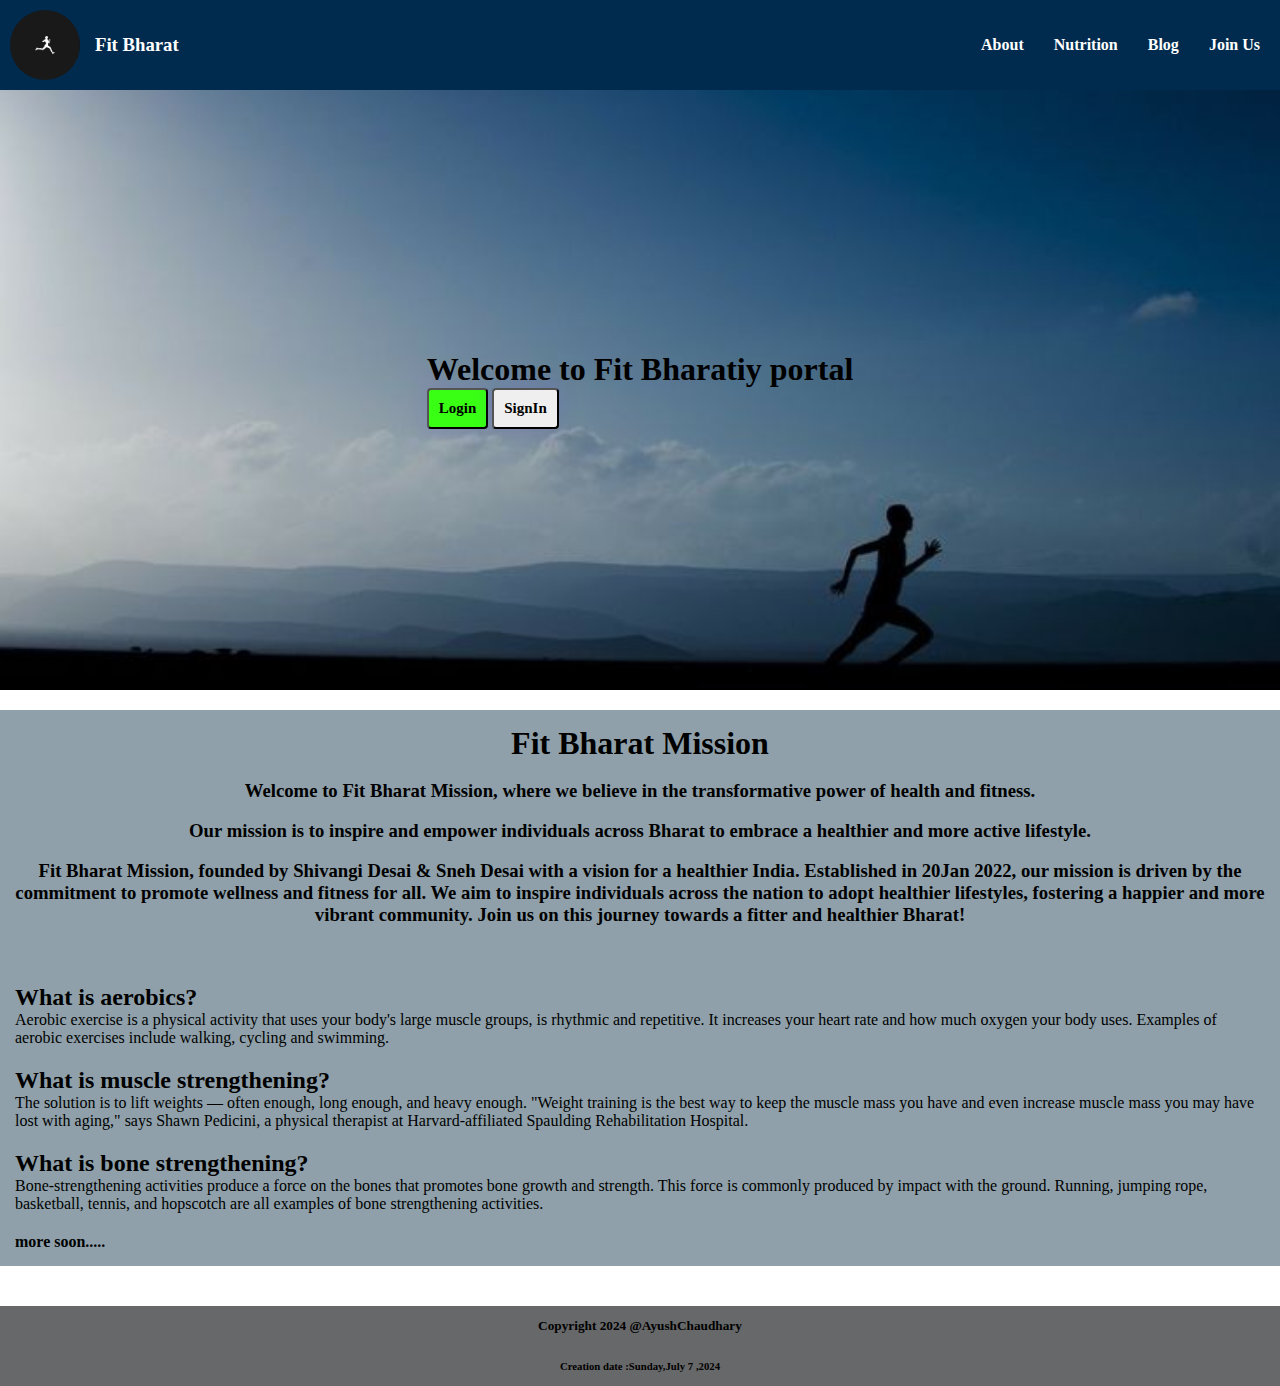
<file: index.html>
<!DOCTYPE html>
<html lang="en">
<head>
  <meta charset="UTF-8">
  <meta name="viewport" content="width=device-width, initial-scale=1.0">
  <title>Home</title>
  <link rel="stylesheet" href="style.css">
</head>
<body>
  <div id="nav">
    <div id="brand">
      <img src="assets/brand-logo.jpeg" alt="">
      <h3 style="color:#fff">Fit Bharat</h3>
    </div>
    <div id="header">
      <h4 class="navbarItem" >About</h4>
      <h4 class="navbarItem">Nutrition</h4>
      <h4 class="navbarItem" >Blog</h4>
      <h4 class="navbarItem" >Join Us</h4>
    </div>
  
  </div>
  <div id="cover">
    <div id="page1">

      <h1 class="welcomeText">Welcome to <strong>Fit Bharatiy portal</strong></h1>
      <button id="loginBtn" class="btn" onclick="
        window.location.href = 'login-form.html';
      ">Login</button>
      <button id="signinBtn" class="btn" onclick="
        window.location.href = 'signin-form.html';
      ">SignIn</button>
    
    </div>
  </div>
  
  <div id="page2">
    <div class="aboutUs">
      <h1>Fit Bharat Mission</h1> <br>
      <h3>Welcome to Fit Bharat Mission, where we believe in the transformative power of health and fitness.
      </h3> <br>
      <h3>Our mission is to inspire and empower individuals across Bharat to embrace a healthier and more active lifestyle.
      </h3> <br>
      <h3>Fit Bharat Mission, founded by Shivangi Desai & Sneh Desai with a vision for a healthier India. Established in 20Jan 2022, our mission is driven by the commitment to promote wellness and fitness for all. We aim to inspire individuals across the nation to adopt healthier lifestyles, fostering a happier and more vibrant community.
        Join us on this journey towards a fitter and healthier Bharat!</h3> 
    </div> <br>
    <div class="categories">
      <h2>What is aerobics?</h2>
      <p>Aerobic exercise is a physical activity that uses your body's large muscle groups, is rhythmic and repetitive. It increases your heart rate and how much oxygen your body uses. Examples of aerobic exercises include walking, cycling and swimming.</p>
    </div>
    <div class="categories">
      <h2>What is muscle strengthening?</h2>
      <p>The solution is to lift weights — often enough, long enough, and heavy enough. "Weight training is the best way to keep the muscle mass you have and even increase muscle mass you may have lost with aging," says Shawn Pedicini, a physical therapist at Harvard-affiliated Spaulding Rehabilitation Hospital.</p>
    </div>
    <div class="categories">
      <h2>What is bone strengthening?</h2>
      <p>Bone-strengthening activities produce a force  on the bones that promotes bone growth and strength. This force is commonly produced by impact with the ground. Running, jumping rope, basketball, tennis, and hopscotch are all examples of bone strengthening activities.
      </p>
    </div>
    <h4>more soon.....</h4>
  </div>
  <footer>
    <h5>Copyright 2024 @AyushChaudhary</h5>
    <h6>Creation date :Sunday,July 7 ,2024</h6>
  </footer>
</body>
</html>
</file>
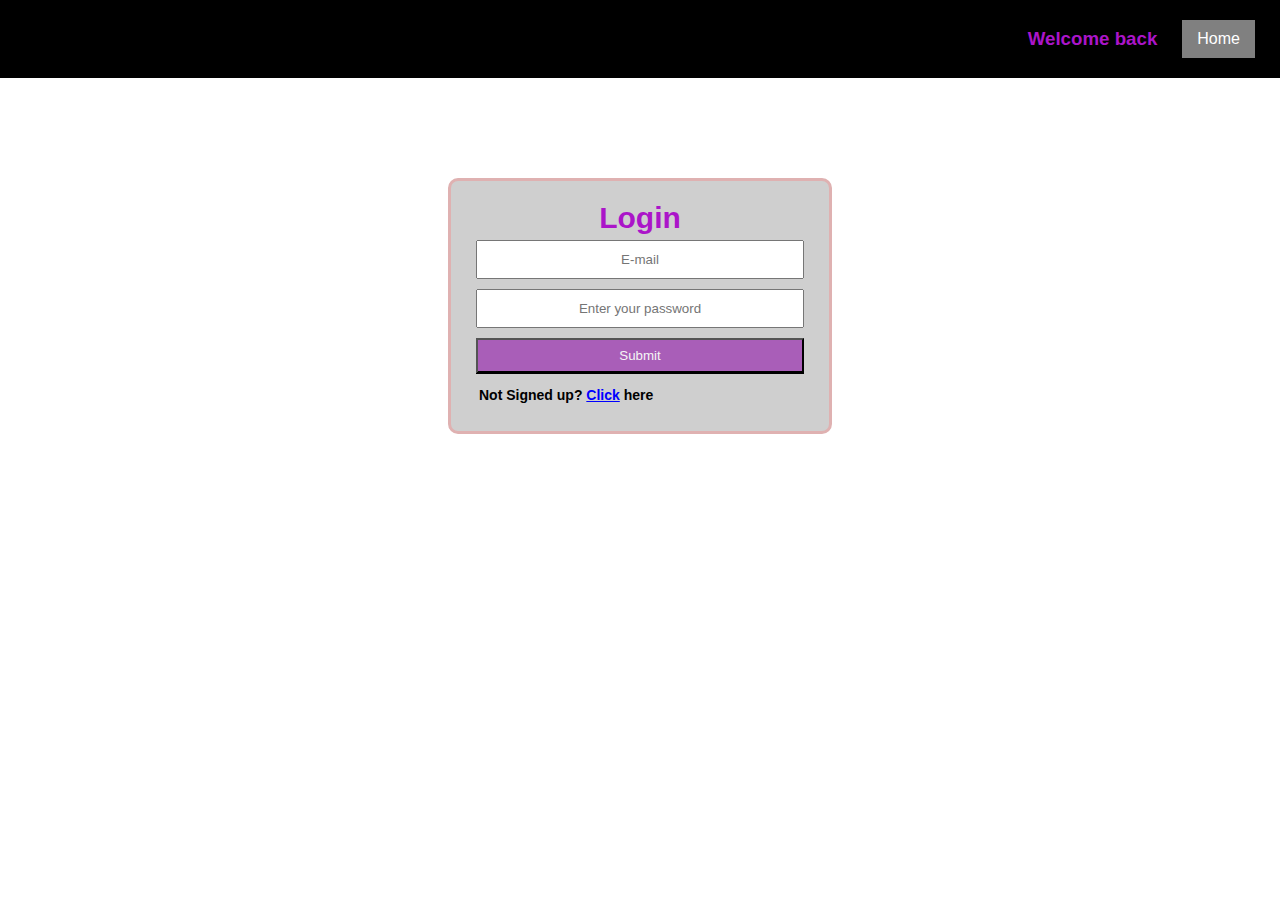
<file: login-form.html>
<!DOCTYPE html>
<html lang="en">
<head>
  <meta charset="UTF-8">
  <meta name="viewport" content="width=device-width, initial-scale=1.0">
  <title>login page</title>
  <style>
    *{
    margin:0;
    padding:0;
    box-sizing: border-box;
    }
    body{
      font-family: nunito , sans-serif;
    }

    .navbar{
      background-color: black;
      display: flex;
      align-items: center;
      justify-content: end;
      margin-bottom: 100px;
    }
    .home{
      color:white;
      text-decoration: none;
      background-color: grey;
      padding: 10px 15px ;
      margin: 20px 25px;
      cursor: pointer;
    }
    
    .container{
      background-color: rgb(207, 207, 207);
      border: solid rgb(223, 177, 177);
      border-radius: 10px;
      margin:auto;
      padding: 20px;
      width:30%;
    }
    form.formBox{
      display:flex;
      flex-direction: column;
    }
    h3{ 
      color:rgb(171, 21, 201);
    }
    form input {
      padding: 10px ;
      margin: 5px;
    }
    /* to align the text of placeholder in a input bar */
    form input::placeholder{
      text-align: center;
    }
    .submitBtn{
      background-color: rgb(169, 94, 184);
      border-bottom:3px  solid black;
      padding: 8px;
      margin: 5px;
      cursor: pointer;
      color:whitesmoke;
      font-family: Nunito , sans-serif;
    }
    footer {
      font-family: Nunito , sans-serif;
      font-size: 14px;
      padding: 8px;
    }
    footer strong a{
      color:blue;
    } 
  </style>
</head>
<body>
      <!-- A login form  -->
      <div class="navbar">
        <h3>Welcome back</h3>
        <a href="#" class="home" onclick="
             window.location.href='index.html';
          ">Home</a>
      </div>

      <div class="container">
        <form class="formBox">

        <h3 style="text-align: center; font-size:30px;">Login</h3>

        <input type="text" placeholder="E-mail">

        <input type="text" name="" id="" placeholder="Enter your password">

        <input type="Submit" class="submitBtn" value="Submit">

        <footer>
          <strong>Not Signed up? <a href="#" onclick="
            window.location.href = 'signin-form.html';
          ">Click</a> here </strong>
        </footer>
        </form> 
      </div>
      
</body>
</html>
</file>
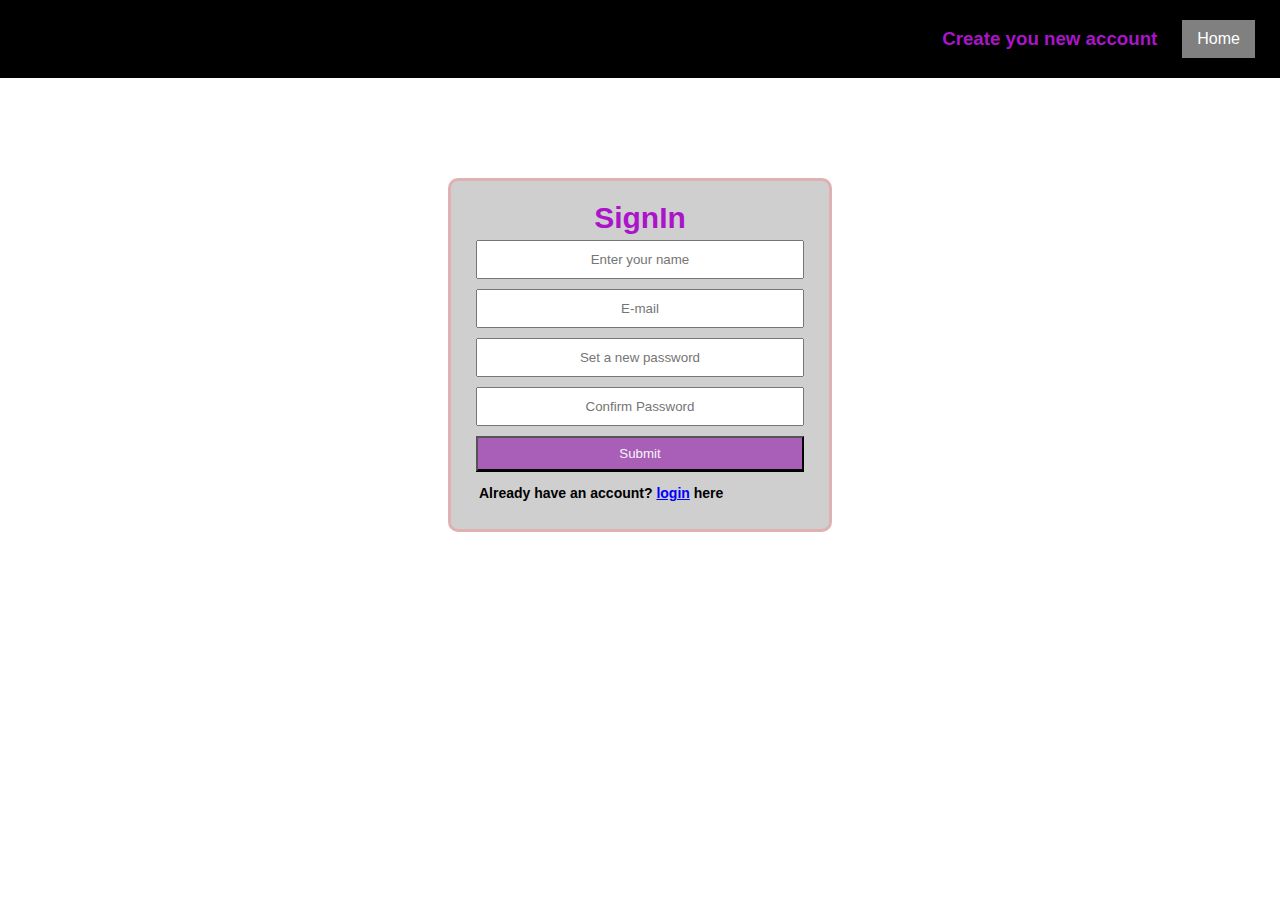
<file: signin-form.html>
<!DOCTYPE html>
<html lang="en">
<head>
  <meta charset="UTF-8">
  <meta name="viewport" content="width=device-width, initial-scale=1.0">
  <title>SignIn page</title>
  <style>
    *{
    margin:0;
    padding:0;
    box-sizing: border-box;
    }
    body{
      font-family: nunito , sans-serif;
    }

    .navbar{
      background-color: black;
      display: flex;
      align-items: center;
      justify-content: end;
      margin-bottom: 100px;
    }
    .home{
      text-decoration: none;
      background-color: grey;
      padding: 10px 15px ;
      margin: 20px 25px;
      cursor: pointer;
      color:white;
      
    }
    .container{
      background-color: rgb(207, 207, 207);
      border: solid rgb(223, 177, 177);
      border-radius: 10px;
      margin:auto;
      padding: 20px;
      width:30%;
    }
    form.formBox{
      display:flex;
      flex-direction: column;
    }
    h3{ 
      color:rgb(171, 21, 201);
    }
    form input {
      padding: 10px ;
      margin: 5px;
    }
  
    form input::placeholder{
      text-align: center;
    }
    .submitBtn{
      background-color: rgb(169, 94, 184);
      border-bottom:3px  solid black;
      padding: 8px;
      margin: 5px;
      cursor: pointer;
      color:whitesmoke;
      font-family: Nunito , sans-serif;
    }
    footer {
      font-family: Nunito , sans-serif;
      font-size: 14px;
      padding: 8px;
    }
    footer strong a{
      color:blue;
    } 
  </style>
</head>
<body>
      <!-- A signin form  -->
      <div class="navbar">
        <h3>Create you new account</h3>
        <a href="#" class="home" onclick="
            window.location.href = 'index.html';
          ">Home</a>
      </div>

      <div class="container">
        <form class="formBox">

        <h3 style="text-align: center; font-size:30px;">SignIn</h3>

        <input type="text" placeholder="Enter your name">

        <input type="text" name="" id="" placeholder="E-mail">
        
        <input type="text" name="" id="" placeholder="Set a new password">

        <input type="text" name="" id="" placeholder="Confirm Password">

        <input type="Submit" class="submitBtn" value="Submit">
        
        <footer>
          <strong>Already have an account? <a href="#" onclick="
              window.location.href = 'login-form.html';
            ">login</a> here</strong>
        </footer>
        </form> 
      </div>
</body>
</html>
</file>
<file: style.css>
*{
  margin: 0;
  padding: 0;
  box-sizing: border-box;
  font-family: 'nunito';
  color:black;
}
#cover{
  position:relative;
  height:600px;
  width: 100%;
  background-image: url('assets/1background.jpeg');
  background-repeat: no-repeat;
  background-size:cover;
  /* background-attachment: fixed; */
  background-position: center;
  display:flex;
  align-items: center;
  justify-content:center;
}

#nav{
  width:100%;
  background-color: #002b4e;
  display: flex;
  align-items: center;
  justify-content: space-between;
  flex-wrap: wrap;
}
#brand{
  display: flex;
  align-items: center;
  gap:5px;
}

#nav img{
  margin:10px;
  width:70px;
  border-radius: 50px;
  object-fit: cover;
}

.navbarItem{
  color:#fff;
  cursor:pointer;
}

#header{
  display: flex;
  gap:30px;
  margin:0 20px;
}
#page1{
  position: relative;
  margin:10px;
}

.btn{
  padding: 10px;
  font-size: 15px;
  box-shadow: 0 0 20px rgba(104, 85, 224, 0.2);
  font-weight: 600;
  border-radius: 4px;
  cursor: pointer;
}
#loginBtn{
  background-color:#39FF14;
}

#page2{
  background-color:#8fa0aa;
  margin-top:20px;
  height:auto;
  width:100%;
  display: flex;
  flex-direction: column;
  padding: 15px;
  gap:20px;
}

.aboutUs{
  text-align: center;
}

footer{
  width:100%;
  margin-top: 40px;
  background-color: #676869;
  color:white;
  text-align: center;
  line-height: 40px;
}
</file>
